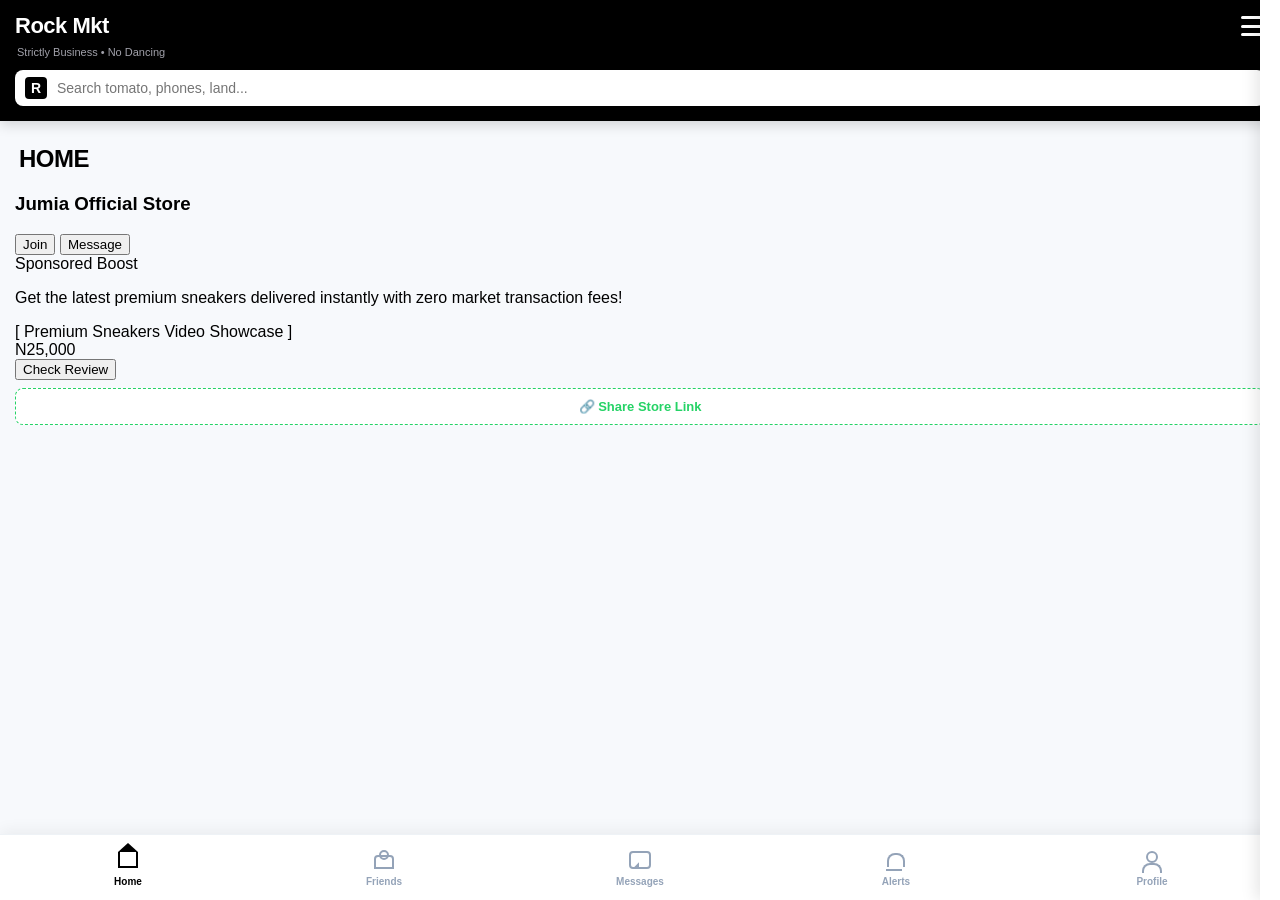
<file: frontend/index.html>
<!DOCTYPE html>
<html lang="en">
<head>
    <meta charset="UTF-8">
    <meta name="viewport" content="width=device-width, initial-scale=1.0">
    <title>Rock Mkt - HOME</title>
    <link rel="stylesheet" href="base.css"><link rel="stylesheet" href="feed.css"><link rel="stylesheet" href="lists.css"><link rel="stylesheet" href="profile.css">
</head>
<body>

    <!-- Shared Fixed Top Header -->
    <div class="app-header">
        <div class="header-top-row">
            <div class="header-left-group">
                <span id="headerTitle">Rock Mkt</span>
            </div>
            <button class="menu-trigger-btn" onclick="toggleSidebar(true)">
                <span class="menu-line"></span>
                <span class="menu-line"></span>
                <span class="menu-line"></span>
            </button>
        </div>
        <div class="tagline">Strictly Business • No Dancing</div>
        <div class="search-container">
            <div class="brand-token-r">R</div>
            <input type="text" class="search-input" placeholder="Search tomato, phones, land...">
        </div>
    </div>

    <!-- SIDEBAR DRAWER OVERLAY WRAPPER -->
    <div id="sidebarOverlay" class="sidebar-overlay" onclick="toggleSidebar(false)"></div>
    <div id="sidebarMenu" class="sidebar-drawer">
        <div class="sidebar-header">
            <h3>Rock Mkt Hub</h3>
            <button class="close-sidebar-btn" onclick="toggleSidebar(false)">&times;</button>
        </div>
        <div class="sidebar-links">
            <a href="#" class="sidebar-item"><div class="sb-icon-box"><div class="drawn-sb-badge"></div></div><span>Verification Badges</span></a>
            <a href="#" class="sidebar-item"><div class="sb-icon-box"><div class="drawn-sb-boost"></div></div><span>Boost My Listings</span></a>
            <a href="#" class="sidebar-item"><div class="sb-icon-box"><div class="drawn-sb-ledger"></div></div><span>My Deals Ledger</span></a>
            <a href="#" class="sidebar-item"><div class="sb-icon-box"><div class="drawn-sb-saves"></div></div><span>Saved Listings</span></a>
            <hr class="sidebar-divider">
            <a href="#" class="sidebar-item"><div class="sb-icon-box"><div class="drawn-sb-settings"></div></div><span>Settings</span></a>
            <a href="#" class="sidebar-item"><div class="sb-icon-box"><div class="drawn-sb-report"></div></div><span>Report App Issues</span></a>
            <a href="#" class="sidebar-item"><div class="sb-icon-box"><div class="drawn-sb-pending"></div></div><span>Pending Reports</span></a>
            <hr class="sidebar-divider">
            <a href="gate.html" class="sidebar-item logout-link"><div class="sb-icon-box"><div class="drawn-sb-logout"></div></div><span>Log Out</span></a>
        </div>
    </div>

    <div class="screen-content-area">
        <!-- Capitalized bold page name component marker -->
        <h1 class="page-bold-title">HOME</h1>

        <!-- Post Card 1 -->
        <div class="post-card">
            
                
                    <h3 class="store-title">Jumia Official Store</h3>
                    <div class="top-action-row">
                        <button class="btn-top-join" id="joinBtn1" onclick="handleJoin(1)">Join</button>
                        <button class="btn-top-msg" onclick="location.href='messages.html'">Message</button>
                    </div>
                </div>
                <span class="boost-tag">Sponsored Boost</span>
            </div>
            <p class="post-text">Get the latest premium sneakers delivered instantly with zero market transaction fees!</p>
            <div class="media-showcase">[ Premium Sneakers Video Showcase ]</div>
            <div class="price-tag">N25,000</div>
            
            <div class="card-bottom-actions">
                <button class="btn-bottom-review" style="margin-bottom: 8px;">Check Review</button>
                <!-- NEW PRO FEATURE: Pro Share Link feature helper element -->
                <button class="btn-share-link" onclick="alert('Store URL link copied! Blast it to your WhatsApp Status.')">🔗 Share Store Link</button>
            </div>
        </div>
    </div>

    <!-- NATIVE FOOTER NAVIGATION DOCK PANEL -->
    <div class="bottom-nav">
        <div class="nav-item active-nav" onclick="location.href='index.html'">
            <div class="icon-container"><div class="drawn-icon-home"></div></div>
            <div class="nav-text">Home</div>
        </div>
        <div class="nav-item" onclick="location.href='friends.html'">
            <div class="icon-container"><div class="drawn-icon-friend"></div></div>
            <div class="nav-text">Friends</div>
        </div>
        <div class="nav-item" onclick="location.href='messages.html'">
            <div class="icon-container"><div class="drawn-icon-messages"></div></div>
            <div class="nav-text">Messages</div>
        </div>
        <div class="nav-item" onclick="location.href='alerts.html'">
            <div class="icon-container"><div class="drawn-icon-notifications"></div></div>
            <div class="nav-text">Alerts</div>
        </div>
        <div class="nav-item" onclick="location.href='profile.html'">
            <div class="icon-container"><div class="drawn-icon-profile"></div></div>
            <div class="nav-text">Profile</div>
        </div>
    </div>

    <script>
        function toggleSidebar(open) {
            const sidebar = document.getElementById('sidebarMenu');
            const overlay = document.getElementById('sidebarOverlay');
            if (open) { overlay.style.display = "block"; setTimeout(() => { overlay.style.opacity = "1"; sidebar.style.right = "0px"; }, 10); } 
            else { sidebar.style.right = "-280px"; overlay.style.opacity = "0"; setTimeout(() => { overlay.style.display = "none"; }, 300); }
        }
        function handleJoin(id) {
            const btn = document.getElementById(`joinBtn${id}`);
            btn.innerText = "Joined"; btn.classList.add('joined-state');
        }
    </script>
</body>
</html>
</file>
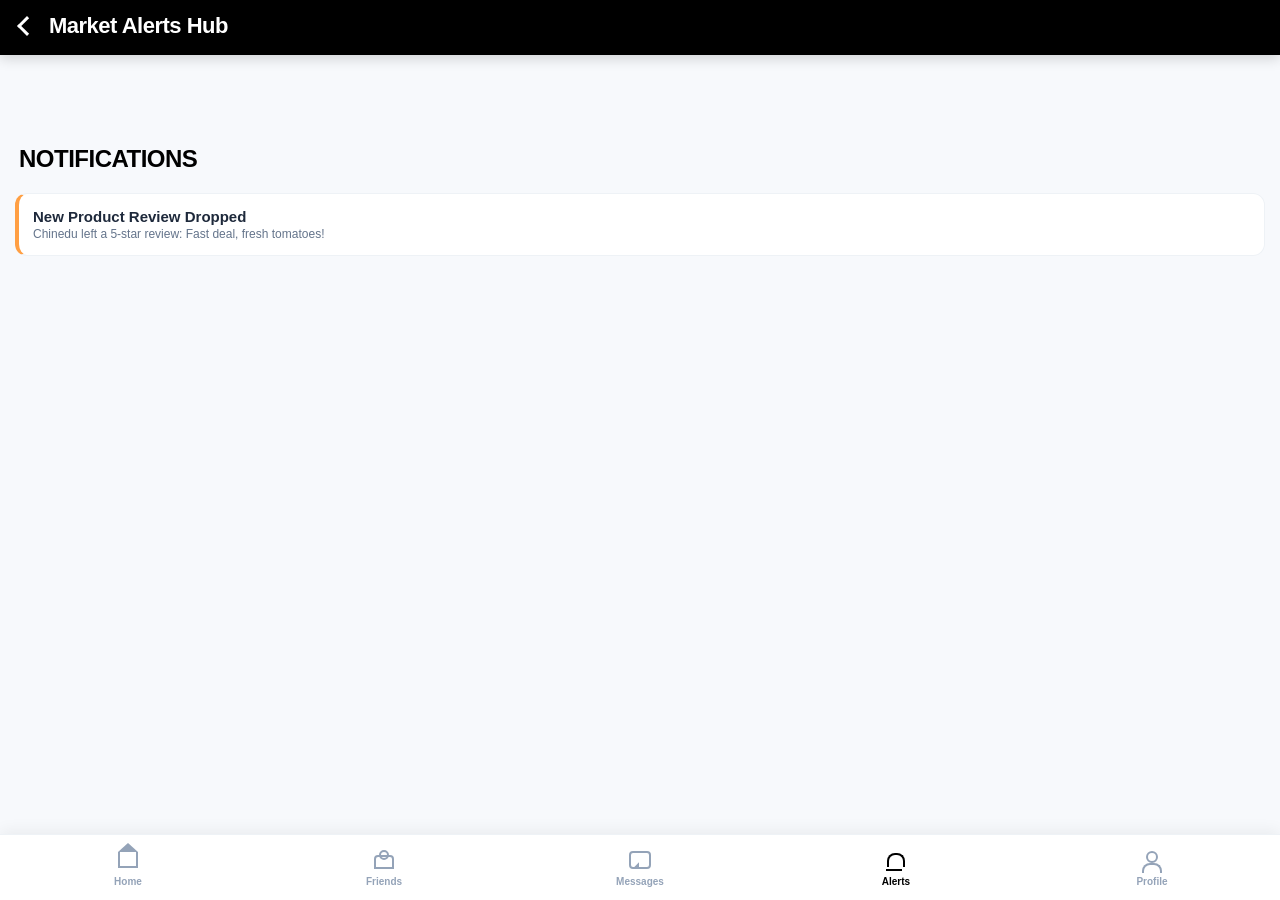
<file: frontend/alerts.html>
<!DOCTYPE html>
<html lang="en">
<head>
    <meta charset="UTF-8">
    <meta name="viewport" content="width=device-width, initial-scale=1.0">
    <title>Rock Mkt - NOTIFICATIONS</title>
    <link rel="stylesheet" href="base.css"><link rel="stylesheet" href="feed.css"><link rel="stylesheet" href="lists.css"><link rel="stylesheet" href="profile.css">
</head>
<body>

    <!-- Shared Fixed Top Header Panel -->
    <div class="app-header">
        <div class="header-top-row">
            <div class="header-left-group">
                <button class="back-btn-native" onclick="location.href='index.html'">
                    <span class="arrow-left-line"></span>
                </button>
                <span id="headerTitle">Market Alerts Hub</span>
            </div>
        </div>
    </div>

    <!-- MAIN NOTIFICATION ALERT LAYOUT BLOCKS PANEL -->
    <div class="screen-content-area">
        <!-- Capitalized bold page heading component marker -->
        <h1 class="page-bold-title">NOTIFICATIONS</h1>

        <div class="item-list-container">
            <div class="list-row-item unread-notification" onclick="alert('Opening full notification details popup window view...')">
                <div class="item-info-meta">
                    <div class="item-main-name">New Product Review Dropped</div>
                    <div class="item-sub-text">Chinedu left a 5-star review: Fast deal, fresh tomatoes!</div>
                </div>
            </div>
        </div>
    </div>

    <!-- PREMIUM BOTTOM NAVIGATION TAB DOCK BAR -->
    <div class="bottom-nav">
        <div class="nav-item" onclick="location.href='index.html'">
            <div class="icon-container"><div class="drawn-icon-home"></div></div>
            <div class="nav-text">Home</div>
        </div>
        <div class="nav-item" onclick="location.href='friends.html'">
            <div class="icon-container"><div class="drawn-icon-friend"></div></div>
            <div class="nav-text">Friends</div>
        </div>
        <div class="nav-item" onclick="location.href='messages.html'">
            <div class="icon-container"><div class="drawn-icon-messages"></div></div>
            <div class="nav-text">Messages</div>
        </div>
        <div class="nav-item active-nav" onclick="location.href='alerts.html'">
            <div class="icon-container"><div class="drawn-icon-notifications"></div></div>
            <div class="nav-text">Alerts</div>
        </div>
        <div class="nav-item" onclick="location.href='profile.html'">
            <div class="icon-container"><div class="drawn-icon-profile"></div></div>
            <div class="nav-text">Profile</div>
        </div>
    </div>
</body>
</html>
</file>
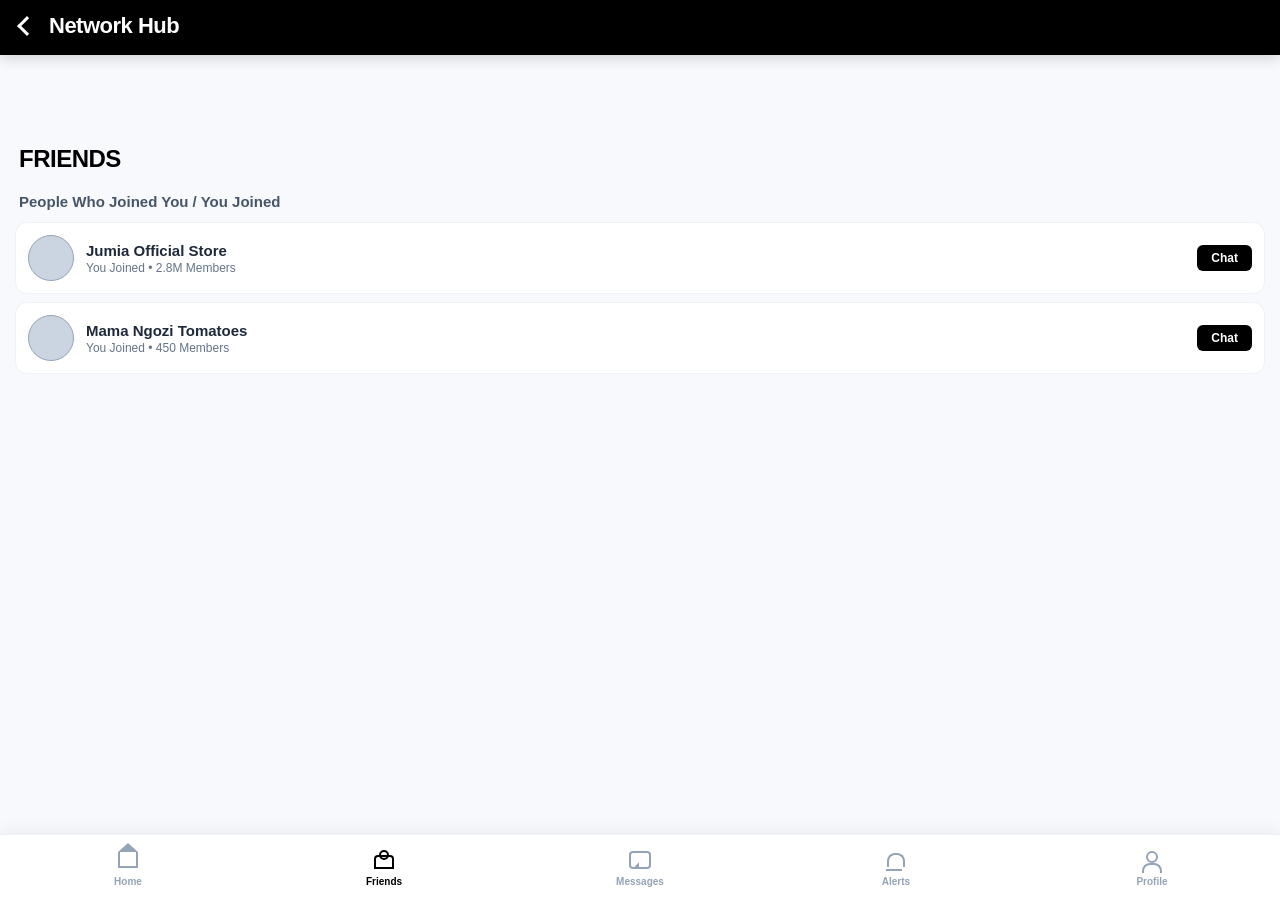
<file: frontend/friends.html>
<!DOCTYPE html>
<html lang="en">
<head>
    <meta charset="UTF-8">
    <meta name="viewport" content="width=device-width, initial-scale=1.0">
    <title>Rock Mkt - FRIENDS</title>
    <link rel="stylesheet" href="base.css"><link rel="stylesheet" href="feed.css"><link rel="stylesheet" href="lists.css"><link rel="stylesheet" href="profile.css">
</head>
<body>

    <!-- Shared Fixed Top Header Panel -->
    <div class="app-header">
        <div class="header-top-row">
            <div class="header-left-group">
                <button class="back-btn-native" onclick="location.href='index.html'">
                    <span class="arrow-left-line"></span>
                </button>
                <span id="headerTitle">Network Hub</span>
            </div>
        </div>
    </div>

    <!-- MAIN ISOLATED SCREEN FRAME AREA -->
    <div class="screen-content-area">
        <!-- Capitalized bold page heading component marker -->
        <h1 class="page-bold-title">FRIENDS</h1>
        
        <div class="list-title">People Who Joined You / You Joined</div>
        <div class="item-list-container">
            <div class="list-row-item">
                <div class="item-avatar-drawn"></div>
                <div class="item-info-meta">
                    <div class="item-main-name">Jumia Official Store</div>
                    <div class="item-sub-text">You Joined • 2.8M Members</div>
                </div>
                <button class="btn-list-action" onclick="location.href='messages.html'">Chat</button>
            </div>
            <div class="list-row-item">
                <div class="item-avatar-drawn"></div>
                <div class="item-info-meta">
                    <div class="item-main-name">Mama Ngozi Tomatoes</div>
                    <div class="item-sub-text">You Joined • 450 Members</div>
                </div>
                <button class="btn-list-action" onclick="location.href='messages.html'">Chat</button>
            </div>
        </div>
    </div>

    <!-- PREMIUM BOTTOM NAVIGATION TAB DOCK BAR -->
    <div class="bottom-nav">
        <div class="nav-item" onclick="location.href='index.html'">
            <div class="icon-container"><div class="drawn-icon-home"></div></div>
            <div class="nav-text">Home</div>
        </div>
        <div class="nav-item active-nav" onclick="location.href='friends.html'">
            <div class="icon-container"><div class="drawn-icon-friend"></div></div>
            <div class="nav-text">Friends</div>
        </div>
        <div class="nav-item" onclick="location.href='messages.html'">
            <div class="icon-container"><div class="drawn-icon-messages"></div></div>
            <div class="nav-text">Messages</div>
        </div>
        <div class="nav-item" onclick="location.href='alerts.html'">
            <div class="icon-container"><div class="drawn-icon-notifications"></div></div>
            <div class="nav-text">Alerts</div>
        </div>
        <div class="nav-item" onclick="location.href='profile.html'">
            <div class="icon-container"><div class="drawn-icon-profile"></div></div>
            <div class="nav-text">Profile</div>
        </div>
    </div>
</body>
</html>
</file>
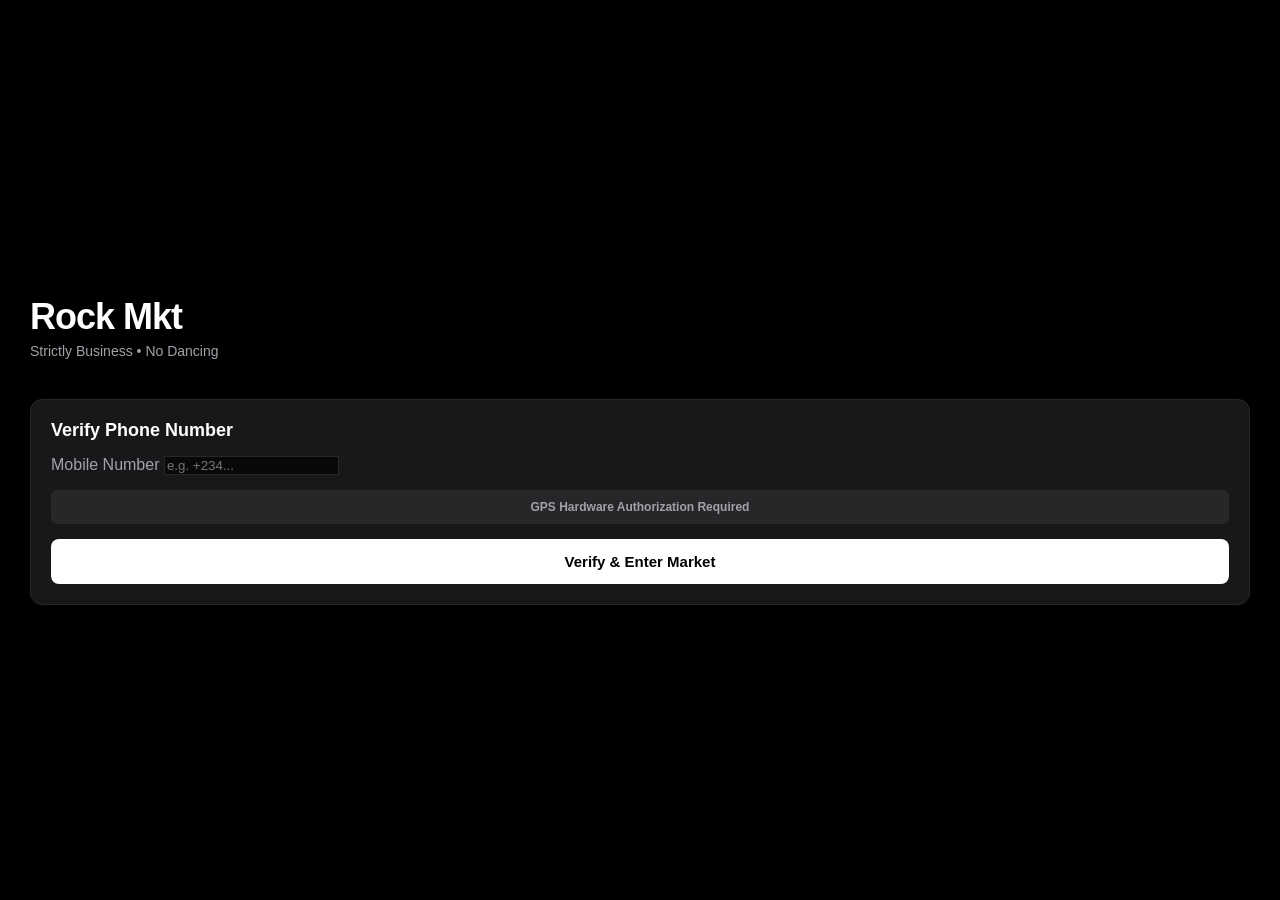
<file: frontend/gate.html>
<!DOCTYPE html>
<html lang="en">
<head>
    <meta charset="UTF-8">
    <meta name="viewport" content="width=device-width, initial-scale=1.0">
    <title>Rock Mkt - Security Gate</title>
    <link rel="stylesheet" href="base.css">
    <style>
        .gate-wrapper {
            background-color: #000000;
            position: fixed; top: 0; bottom: 0; left: 0; right: 0;
            display: flex; flex-direction: column; justify-content: center;
            padding: 30px; color: white; z-index: 5000;
        }
        .gate-logo { font-size: 36px; font-weight: 900; letter-spacing: -1px; margin-bottom: 5px; }
        .gate-tagline { color: #a1a1aa; font-size: 14px; margin-bottom: 40px; }
        .gate-box { background-color: #18181b; padding: 20px; border-radius: 12px; border: 1px solid #27272a; }
        .gate-title { font-size: 18px; font-weight: 700; margin-bottom: 15px; }
        .btn-gate-action {
            background-color: #ffffff; color: #000000; width: 100%; padding: 14px;
            border: none; border-radius: 8px; font-size: 15px; font-weight: bold;
            cursor: pointer; margin-top: 15px;
        }
        .gps-status-box {
            font-size: 12px; padding: 10px; border-radius: 6px; margin-top: 15px;
            text-align: center; font-weight: 600; background-color: #27272a; color: #a1a1aa;
        }
        .gps-verified { background-color: #065f46; color: #34d399; }
    </style>
</head>
<body style="padding: 0;">

    <div class="gate-wrapper">
        <div class="gate-logo">Rock Mkt</div>
        <div class="gate-tagline">Strictly Business • No Dancing</div>

        <div class="gate-box">
            <div class="gate-title">Verify Phone Number</div>
            <div class="form-group">
                <label style="color: #a1a1aa;">Mobile Number</label>
                <input type="tel" id="gatePhone" placeholder="e.g. +234..." style="background-color: #09090b; border: 1px solid #27272a; color: white;">
            </div>

            <div class="gps-status-box" id="gpsStatusField">GPS Hardware Authorization Required</div>
            
            <button class="btn-gate-action" onclick="verifyGateSecurity()">Verify & Enter Market</button>
        </div>
    </div>

    <script>
        let locationLocked = false;
        let latVal = 0; let lngVal = 0;

        function verifyGateSecurity() {
            const phone = document.getElementById('gatePhone').value;
            const statusBox = document.getElementById('gpsStatusField');

            if (!phone) {
                alert("Security Block: Please input a valid mobile number.");
                return;
            }

            if (!navigator.geolocation) {
                alert("Hardware Block: Device lacks GPS receiver routing modules.");
                return;
            }

            statusBox.innerText = "Verifying physical coordinates...";

            navigator.geolocation.getCurrentPosition(
                (position) => {
                    latVal = position.coords.latitude;
                    lngVal = position.coords.longitude;
                    locationLocked = true;
                    
                    statusBox.innerText = "Device Location Verified Secure";
                    statusBox.classList.add('gps-verified');
                    
                    // --- THE RUST WIRE CONNECTION HOOK ---
                    // This packs up your account data and shoots it directly into your Rust API port 5000!
                    fetch('http://127.0.0', {
                        method: 'POST',
                        headers: { 'Content-Type': 'application/json' },
                        body: JSON.stringify({
                            mobile_phone_key: phone,
                            store_display_name: "New Unverified Seller",
                            account_username: "user_" + phone.substring(phone.length - 4),
                            location_city_label: "Lagos Anchor Room",
                            facebook_link_url: null,
                            instagram_link_url: null,
                            milestones: {
                                current_completed_deals: 0,
                                permanent_public_reviews: 0,
                                total_joined_members: 0,
                                badge_unlocked_and_paid: false
                            }
                        })
                    })
                    .then(response => response.json())
                    .then(rustMessage => {
                        console.log("Rust Response Received:", rustMessage);
                        alert("Backend Response: " + rustMessage);
                        location.href = "index.html"; // Move safely into the marketplace
                    })
                    .catch(err => {
                        console.error("Connection Failed:", err);
                        alert("Error: Frontend could not reach the Rust engine power station on port 5000!");
                    });
                },
                (error) => {
                    statusBox.innerText = "GPS Authorization Denied";
                    alert("Security Refusal: Rock Mkt permanently blocks users who hide or spoof their live GPS location.");
                },
                { enableHighAccuracy: true, timeout: 10000 }
            );
        }
    </script>
</body>
</html>
</file>
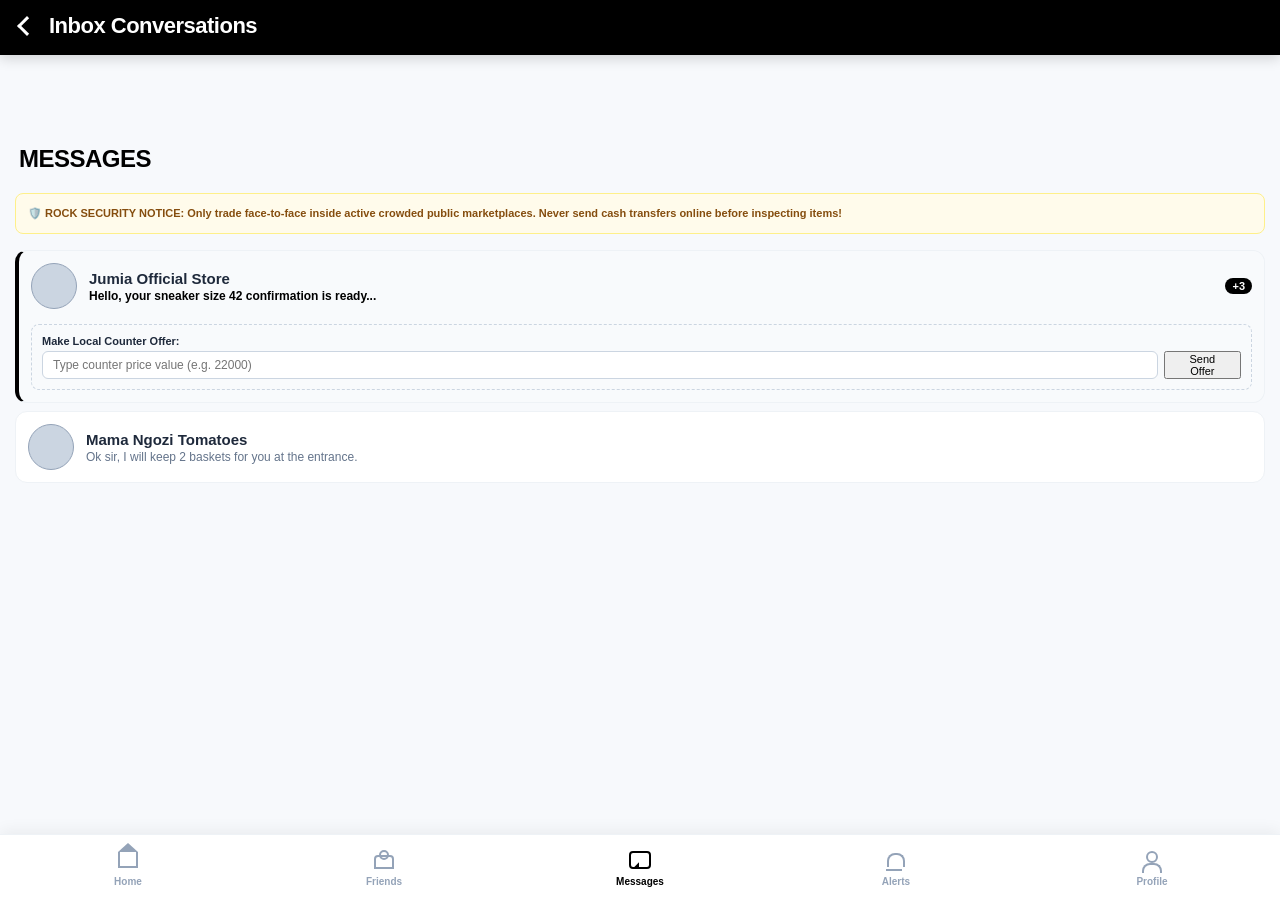
<file: frontend/messages.html>
<!DOCTYPE html>
<html lang="en">
<head>
    <meta charset="UTF-8">
    <meta name="viewport" content="width=device-width, initial-scale=1.0">
    <title>Rock Mkt - MESSAGES</title>
    <link rel="stylesheet" href="base.css"><link rel="stylesheet" href="feed.css"><link rel="stylesheet" href="lists.css"><link rel="stylesheet" href="profile.css">
</head>
<body>

    <!-- Shared Top Navigation Header Panel -->
    <div class="app-header">
        <div class="header-top-row">
            <div class="header-left-group">
                <button class="back-btn-native" onclick="location.href='index.html'">
                    <span class="arrow-left-line"></span>
                </button>
                <span id="headerTitle">Inbox Conversations</span>
            </div>
        </div>
    </div>

    <!-- MAIN CHAT INBOX DATA FLOW AREA -->
    <div class="screen-content-area">
        <!-- Capitalized bold page heading component marker -->
        <h1 class="page-bold-title">MESSAGES</h1>

        <!-- NEW PRO FEATURE: OfferUp-inspired Security Meetup Warning Banner layout -->
        <div class="safety-warning-banner">
            🛡️ ROCK SECURITY NOTICE: Only trade face-to-face inside active crowded public marketplaces. Never send cash transfers online before inspecting items!
        </div>

        <div class="item-list-container">
            
            <!-- Dynamic Thread Row 1: Active unread thread locked right at the top -->
            <div class="list-row-item unread-thread" style="flex-direction: column; align-items: stretch; gap: 10px;">
                <div style="display: flex; align-items: center; gap: 12px; width: 100%;">
                    <div class="item-avatar-drawn"></div>
                    <div class="item-info-meta">
                        <div class="item-main-name">Jumia Official Store</div>
                        <div class="item-sub-text font-bold">Hello, your sneaker size 42 confirmation is ready...</div>
                    </div>
                    <div class="unread-count-indicator">+3</div>
                </div>
                
                <!-- NEW PRO FEATURE: Carousell-style Bargain Counter Price Box entry portal layout -->
                <div class="bargain-counter-tray">
                    <div style="font-size: 11px; font-weight: bold; color: #1e293b; margin-bottom: 4px;">Make Local Counter Offer:</div>
                    <div style="display: flex; gap: 6px;">
                        <input type="number" id="bargainOffer1" placeholder="Type counter price value (e.g. 22000)" style="padding: 6px 10px; font-size: 12px; height: auto;">
                        <button class="btn-top-join" style="padding: 0 12px; font-size: 11px;" onclick="alert('Bargain Counter Offer Sent Successfully! Awaiting owner face-to-face response.')">Send Offer</button>
                    </div>
                </div>
            </div>

            <!-- Dynamic Thread Row 2: Standard read chat conversation layout ledger -->
            <div class="list-row-item">
                <div class="item-avatar-drawn"></div>
                <div class="item-info-meta">
                    <div class="item-main-name">Mama Ngozi Tomatoes</div>
                    <div class="item-sub-text">Ok sir, I will keep 2 baskets for you at the entrance.</div>
                </div>
            </div>
            
        </div>
    </div>

    <!-- PREMIUM BOTTOM NAVIGATION TAB DOCK BAR -->
    <div class="bottom-nav">
        <div class="nav-item" onclick="location.href='index.html'">
            <div class="icon-container"><div class="drawn-icon-home"></div></div>
            <div class="nav-text">Home</div>
        </div>
        <div class="nav-item" onclick="location.href='friends.html'">
            <div class="icon-container"><div class="drawn-icon-friend"></div></div>
            <div class="nav-text">Friends</div>
        </div>
        <div class="nav-item active-nav" onclick="location.href='messages.html'">
            <div class="icon-container"><div class="drawn-icon-messages"></div></div>
            <div class="nav-text">Messages</div>
        </div>
        <div class="nav-item" onclick="location.href='alerts.html'">
            <div class="icon-container"><div class="drawn-icon-notifications"></div></div>
            <div class="nav-text">Alerts</div>
        </div>
        <div class="nav-item" onclick="location.href='profile.html'">
            <div class="icon-container"><div class="drawn-icon-profile"></div></div>
            <div class="nav-text">Profile</div>
        </div>
    </div>
</body>
</html>
</file>
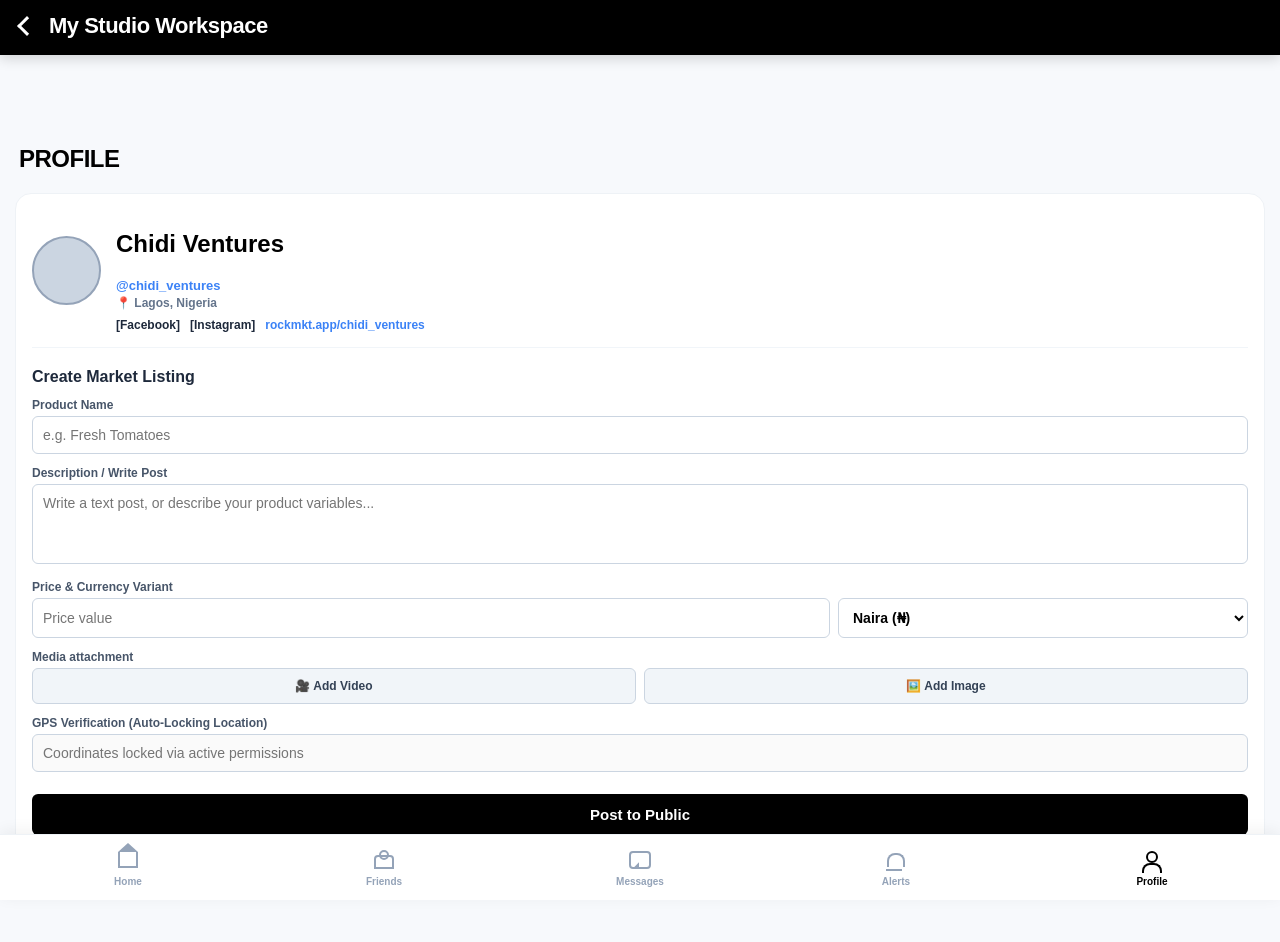
<file: frontend/profile.html>
<!DOCTYPE html>
<html lang="en">
<head>
    <meta charset="UTF-8">
    <meta name="viewport" content="width=device-width, initial-scale=1.0">
    <title>Rock Mkt - PROFILE</title>
    <link rel="stylesheet" href="base.css"><link rel="stylesheet" href="feed.css"><link rel="stylesheet" href="lists.css"><link rel="stylesheet" href="profile.css">
</head>
<body>

    <!-- Shared Top Fixed Header Navigation Panel -->
    <div class="app-header">
        <div class="header-top-row">
            <div class="header-left-group">
                <button class="back-btn-native" onclick="location.href='index.html'">
                    <span class="arrow-left-line"></span>
                </button>
                <span id="headerTitle">My Studio Workspace</span>
            </div>
        </div>
    </div>

    <!-- MAIN PROFILE WORKSPACE WRAPPER CONTEXT -->
    <div class="screen-content-area">
        <!-- Capitalized bold page heading component marker -->
        <h1 class="page-bold-title">PROFILE</h1>

        <div class="profile-card">
            <div class="profile-main">
                <div class="profile-avatar-drawn"></div>
                <div class="profile-details">
                    <h2 class="user-name">Chidi Ventures</h2>
                    <p class="profile-username-label">@chidi_ventures</p>
                    <p class="profile-location-text">📍 Lagos, Nigeria</p>
                    <div class="social-links-row">
                        <a href="#" onclick="alert('Opening Facebook verification trace Link...')">[Facebook]</a>
                        <a href="#" onclick="alert('Opening Instagram connection Link...')">[Instagram]</a>
                        <a href="#" class="profile-url-link">rockmkt.app/chidi_ventures</a>
                    </div>
                </div>
            </div>

            <!-- DETAILED ADVANCED ATTRIBUTES TEXT FORUM EDITOR BOX -->
            <div class="post-form-box">
                <div class="form-title">Create Market Listing</div>
                
                <div class="form-group">
                    <label>Product Name</label>
                    <input type="text" id="itemName" placeholder="e.g. Fresh Tomatoes">
                </div>

                <div class="form-group">
                    <label>Description / Write Post</label>
                    <textarea id="itemDesc" placeholder="Write a text post, or describe your product variables..."></textarea>
                </div>

                <div class="form-group">
                    <label>Price & Currency Variant</label>
                    <div class="input-row">
                        <input type="number" id="itemPrice" placeholder="Price value">
                        <select id="itemCurrency">
                            <option value="NGN">Naira (₦)</option>
                            <option value="USD">Dollar ($)</option>
                            <option value="GHS">Cedis (₵)</option>
                        </select>
                    </div>
                </div>

                <div class="form-group">
                    <label>Media attachment</label>
                    <div class="input-row">
                        <button class="btn-media-trigger" onclick="alert('Camera activated to record video showcase')">🎥 Add Video</button>
                        <button class="btn-media-trigger" onclick="alert('Photo gallery container loaded')">🖼️ Add Image</button>
                    </div>
                </div>

                <div class="form-group">
                    <label>GPS Verification (Auto-Locking Location)</label>
                    <input type="text" id="itemLocation" placeholder="Coordinates locked via active permissions" disabled>
                </div>

                <button class="market-btn" onclick="getLiveLocation()">Post to Public</button>
            </div>
        </div>
    </div>

    <!-- PREMIUM BOTTOM NAVIGATION TAB DOCK BAR -->
    <div class="bottom-nav">
        <div class="nav-item" onclick="location.href='index.html'">
            <div class="icon-container"><div class="drawn-icon-home"></div></div>
            <div class="nav-text">Home</div>
        </div>
        <div class="nav-item" onclick="location.href='friends.html'">
            <div class="icon-container"><div class="drawn-icon-friend"></div></div>
            <div class="nav-text">Friends</div>
        </div>
        <div class="nav-item" onclick="location.href='messages.html'">
            <div class="icon-container"><div class="drawn-icon-messages"></div></div>
            <div class="nav-text">Messages</div>
        </div>
        <div class="nav-item" onclick="location.href='alerts.html'">
            <div class="icon-container"><div class="drawn-icon-notifications"></div></div>
            <div class="nav-text">Alerts</div>
        </div>
        <div class="nav-item active-nav" onclick="location.href='profile.html'">
            <div class="icon-container"><div class="drawn-icon-profile"></div></div>
            <div class="nav-text">Profile</div>
        </div>
    </div>

    <script>
        function getLiveLocation() {
            const locationInput = document.getElementById('itemLocation');
            const nameInput = document.getElementById('itemName').value;
            if (!nameInput) { alert("Error: Please provide a Product Name configuration first!"); return; }
            if (!navigator.geolocation) { alert("Error: Hardware device does not support geolocation metrics."); return; }
            locationInput.placeholder = "Locating verified system coordinates...";
            navigator.geolocation.getCurrentPosition(
                (position) => {
                    const lat = position.coords.latitude; const lng = position.coords.longitude;
                    locationInput.value = `Lat: ${lat.toFixed(5)}, Lng: ${lng.toFixed(5)}`;
                    alert(`Success! GPS Location Verified. Ready to launch post to the public marketplace feed!`);
                },
                (error) => {
                    locationInput.placeholder = "Coordinates locked via active permissions";
                    alert("Security Error: Active location telemetry handles tracking to block fraudulent listings.");
                },
                { enableHighAccuracy: true, timeout: 10000 }
            );
        }
    </script>
</body>
</html>
</file>
<file: frontend/base.css>
/* GLOBAL CONFIGURATIONS */
body {
    font-family: 'Segoe UI', Arial, sans-serif;
    background-color: #f7f9fc;
    margin: 0;
    padding: 145px 15px 90px 15px; /* Protected space for headers and footers */
}

/* Thick Black Top Header Panel */
.app-header {
    position: fixed;
    top: 0;
    left: 0;
    right: 0;
    background-color: #000000;
    color: #ffffff;
    padding: 12px 15px 15px 15px;
    box-shadow: 0 4px 12px rgba(0,0,0,0.15);
    z-index: 1000;
    display: flex;
    flex-direction: column;
    gap: 8px;
}
.header-top-row { display: flex; align-items: center; justify-content: space-between; width: 100%; height: 28px; }
.header-left-group { display: flex; align-items: center; gap: 10px; }
#headerTitle { font-size: 22px; font-weight: 800; margin: 0; color: #ffffff; letter-spacing: -0.5px; }
.tagline { font-size: 11px; color: #a1a1aa; text-align: left; margin-top: -2px; padding-left: 2px; }

/* Menu Triggers and Buttons Lines */
.menu-trigger-btn { background: none; border: none; width: 24px; height: 20px; display: flex; flex-direction: column; justify-content: space-between; cursor: pointer; padding: 0; }
.menu-line { width: 24px; height: 3px; background-color: white; border-radius: 2px; display: block; }
.back-btn-native { background: none; border: none; width: 24px; height: 24px; cursor: pointer; display: flex; align-items: center; justify-content: center; padding: 0; }
.arrow-left-line { width: 11px; height: 11px; border-left: 3px solid white; border-bottom: 3px solid white; transform: rotate(45deg); display: block; }

/* Search Bar System */
.search-container { position: relative; width: 100%; display: flex; align-items: center; margin-top: 4px; }
.search-input { width: 100%; padding: 10px 12px 10px 42px; border: none; border-radius: 8px; font-size: 14px; background-color: #ffffff; color: #1e293b; box-sizing: border-box; }
.brand-token-r { position: absolute; left: 10px; width: 22px; height: 22px; background-color: #000000; color: #ffffff; border-radius: 4px; display: flex; align-items: center; justify-content: center; font-size: 14px; font-weight: 900; font-family: 'Arial Black', Impact, sans-serif; user-select: none; }

/* Slideout Sidebar Menu Drawer */
.sidebar-overlay { position: fixed; top: 0; bottom: 0; left: 0; right: 0; background-color: rgba(0, 0, 0, 0.4); z-index: 2000; display: none; opacity: 0; transition: opacity 0.3s ease; }
.sidebar-drawer { position: fixed; top: 0; bottom: 0; right: -280px; width: 260px; background-color: white; box-shadow: -4px 0 15px rgba(0,0,0,0.1); z-index: 2001; padding: 20px; display: flex; flex-direction: column; transition: right 0.3s cubic-bezier(0.1, 0.9, 0.2, 1); overflow-y: auto; }
.sidebar-header { display: flex; justify-content: space-between; align-items: center; border-bottom: 1px solid #eef2f6; padding-bottom: 12px; margin-bottom: 12px; }
.sidebar-header h3 { margin: 0; color: #1e293b; font-size: 18px; font-weight: 800; }
.close-sidebar-btn { background: none; border: none; font-size: 24px; color: #94a3b8; cursor: pointer; }
.sidebar-links { display: flex; flex-direction: column; gap: 2px; }
.sidebar-divider { border: 0; border-top: 1px solid #eef2f6; margin: 8px 0; }
.sidebar-item { display: flex; align-items: center; gap: 12px; color: #334155; text-decoration: none; font-size: 14px; font-weight: 600; padding: 10px; border-radius: 8px; }
.sidebar-item:active { background-color: #f1f5f9; }
.sb-icon-box { width: 24px; height: 24px; display: flex; align-items: center; justify-content: center; }

/* Sidebar Vector Icon Draw Operations */
.drawn-sb-badge { width: 12px; height: 12px; border: 2px solid #334155; border-radius: 50%; position: relative; }
.drawn-sb-badge::after { content: ""; position: absolute; top: 3px; left: 3px; width: 4px; height: 4px; background-color: #334155; border-radius: 50%; }
.drawn-sb-boost { width: 10px; height: 10px; border-top: 3px solid #334155; border-left: 3px solid #334155; transform: rotate(45deg); margin-top: 4px; position: relative; }
.drawn-sb-boost::after { content: ""; position: absolute; top: -1px; left: -1px; width: 3px; height: 12px; background-color: #334155; transform: rotate(-45deg); transform-origin: top left; }
.drawn-sb-ledger { width: 12px; height: 14px; border: 2px solid #334155; border-radius: 2px; position: relative; }
.drawn-sb-ledger::after { content: ""; position: absolute; top: 3px; left: 3px; width: 6px; height: 2px; background-color: #334155; box-shadow: 0 4px 0 #334155; }
.drawn-sb-saves { width: 10px; height: 14px; border: 2px solid #334155; border-bottom: none; position: relative; }
.drawn-sb-saves::after { content: ""; position: absolute; bottom: -4px; left: -2px; width: 0; height: 0; border-left: 7px solid #334155; border-right: 7px solid #334155; border-bottom: 5px solid transparent; }
.drawn-sb-settings { width: 10px; height: 10px; border: 3px dashed #334155; border-radius: 50%; }
.drawn-sb-report { width: 0; height: 0; border-left: 8px solid transparent; border-right: 8px solid transparent; border-bottom: 14px solid #334155; position: relative; }
.drawn-sb-pending { width: 14px; height: 14px; border: 2px solid #334155; border-radius: 3px; position: relative; }
.drawn-sb-pending::after { content: ""; position: absolute; top: 4px; left: 4px; width: 6px; height: 6px; border-left: 2px solid #334155; border-bottom: 2px solid #334155; transform: rotate(-45deg); }
.sidebar-links .logout-link { color: #e11d48; }
.drawn-sb-logout { width: 12px; height: 12px; border: 2px solid #e11d48; border-right: none; border-radius: 3px 0 0 3px; position: relative; }
.drawn-sb-logout::after { content: ""; position: absolute; top: 3px; left: 6px; width: 8px; height: 2px; background-color: #e11d48; box-shadow: 4px -2px 0 #e11d48; }

/* Premium Navigation Dock Pinned to Bottom */
.bottom-nav {
    position: fixed;
    bottom: 0;
    left: 0;
    right: 0;
    background-color: #ffffff;
    height: 65px;
    display: flex;
    flex-direction: row !important;
    justify-content: space-around;
    align-items: center;
    box-shadow: 0 -3px 15px rgba(0,0,0,0.06);
    border-top: 1px solid #eef2f6;
    z-index: 1000;
}
.nav-item {
    display: flex;
    flex-direction: column !important;
    align-items: center;
    justify-content: center;
    color: #94a3b8;
    cursor: pointer;
    flex: 1;
    height: 100%;
}
.icon-container { height: 24px; display: flex; align-items: center; justify-content: center; margin-bottom: 4px; }
.nav-text { font-size: 10px; font-weight: 600; }

/* 100% Vector Drawn Tab Icons */
.drawn-icon-home { width: 16px; height: 14px; border: 2px solid #94a3b8; border-top: none; position: relative; }
.drawn-icon-home::before { content: ""; position: absolute; top: -9px; left: -2px; width: 0; height: 0; border-left: 10px solid transparent; border-right: 10px solid transparent; border-bottom: 9px solid #94a3b8; }
.active-nav .drawn-icon-home { border-color: #000000; }
.active-nav .drawn-icon-home::before { border-bottom-color: #000000; }

.drawn-icon-friend { width: 16px; height: 10px; border: 2px solid #94a3b8; border-radius: 4px 4px 0 0; position: relative; margin-top: 4px; }
.drawn-icon-friend::before { content: ""; position: absolute; top: -7px; left: 3px; width: 6px; height: 6px; border: 2px solid #94a3b8; border-radius: 50%; }
.active-nav .drawn-icon-friend, .active-nav .drawn-icon-friend::before { border-color: #000000; }

.drawn-icon-messages { width: 18px; height: 14px; border: 2px solid #94a3b8; border-radius: 4px; position: relative; }
.drawn-icon-messages::after { content: ""; position: absolute; bottom: -5px; left: 4px; width: 0; height: 0; border-left: 4px solid #94a3b8; border-right: 4px solid transparent; border-bottom: 4px solid transparent; border-top: 4px solid transparent; transform: rotate(45deg); }
.active-nav .drawn-icon-messages { border-color: #000000; }
.active-nav .drawn-icon-messages::after { border-left-color: #000000; }

.drawn-icon-notifications { width: 14px; height: 12px; border: 2px solid #94a3b8; border-bottom: none; border-radius: 8px 8px 0 0; position: relative; }
.drawn-icon-notifications::after { content: ""; position: absolute; bottom: -4px; left: -3px; width: 16px; height: 2px; background-color: #94a3b8; }
.active-nav .drawn-icon-notifications { border-color: #000000; }
.active-nav .drawn-icon-notifications::after { background-color: #000000; }

.drawn-icon-profile { width: 8px; height: 8px; border: 2px solid #94a3b8; border-radius: 50%; position: relative; margin-top: -6px; }
.drawn-icon-profile::after { content: ""; position: absolute; top: 10px; left: -6px; width: 16px; height: 8px; border: 2px solid #94a3b8; border-bottom: none; border-radius: 8px 8px 0 0; }
.active-nav .drawn-icon-profile, .active-nav .drawn-icon-profile::after { border-color: #000000; }
.active-nav { color: #000000; }

/* Page bold headings component style */
.page-bold-title { font-size: 24px; font-weight: 800; color: #000000; margin: 0 0 20px 4px; letter-spacing: -0.5px; }
</file>
<file: frontend/feed.css>
/* Styling updates for the WhatsApp Share Link token component */
.btn-share-link {
    width: 100%;
    background-color: #ffffff;
    color: #25d366; /* WhatsApp brand green accent */
    border: 1px dashed #25d366;
    padding: 10px;
    font-size: 13px;
    font-weight: bold;
    border-radius: 8px;
    cursor: pointer;
    display: flex;
    align-items: center;
    justify-content: center;
    gap: 6px;
}
.btn-share-link:active { background-color: #f0fdf4; }

/* Security Meetup Alert Notice Strip */
.safety-warning-banner {
    background-color: #fffbeb;
    border: 1px solid #fef08a;
    color: #854d0e; /* Dark gold warning tone */
    padding: 12px;
    font-size: 11px;
    font-weight: 600;
    line-height: 1.4;
    border-radius: 8px;
    margin-bottom: 16px;
}

/* Carousell-style Bargain counter input portal */
.bargain-counter-tray {
    background-color: #f8fafc;
    border: 1px dashed #cbd5e1;
    padding: 10px;
    border-radius: 8px;
    margin-top: 5px;
}
</file>
<file: frontend/lists.css>
/* CONTAINER & ROW ARCHITECTURE FOR STANDALONE VIEWS */
.list-title { 
    font-size: 15px; 
    font-weight: 700; 
    color: #475569; 
    margin-bottom: 12px; 
    padding-left: 4px; 
}
.item-list-container { 
    display: flex; 
    flex-direction: column; 
    gap: 8px; 
}
.list-row-item { 
    background-color: white; 
    border-radius: 12px; 
    padding: 12px; 
    display: flex; 
    align-items: center; 
    gap: 12px; 
    border: 1px solid #eef2f6; 
    position: relative; 
}
.item-avatar-drawn { 
    width: 44px; 
    height: 44px; 
    background-color: #cbd5e1; 
    border-radius: 50%; 
    flex-shrink: 0; 
    border: 1px solid #94a3b8; 
}
.item-info-meta { 
    flex: 1; 
    min-width: 0; 
}
.item-main-name { 
    font-size: 15px; 
    font-weight: 700; 
    color: #1e293b; 
    margin-bottom: 2px; 
}
.item-sub-text { 
    font-size: 12px; 
    color: #64748b; 
    white-space: nowrap; 
    overflow: hidden; 
    text-overflow: ellipsis; 
}
.font-bold { 
    font-weight: 600; 
    color: #000000 !important; 
}

/* STATE FLAG CHANNELS LOOKS */
.unread-thread { 
    background-color: #f8fafc; 
    border-left: 4px solid #000000; 
}
.unread-notification { 
    border-left: 4px solid #ff9f43; 
    padding: 14px; 
}
.unread-count-indicator { 
    background-color: #000000; 
    color: white; 
    font-size: 11px; 
    font-weight: 800; 
    padding: 2px 7px; 
    border-radius: 20px; 
}
.btn-list-action { 
    background-color: #000000; 
    color: white; 
    border: none; 
    padding: 6px 14px; 
    font-size: 12px; 
    font-weight: bold; 
    border-radius: 6px; 
    cursor: pointer; 
}
</file>
<file: frontend/profile.css>
/* STUDIO WORKSPACE IDENTITY STYLES */
.profile-card { 
    background-color: white; 
    border-radius: 16px; 
    padding: 16px; 
    border: 1px solid #eef2f6; 
}
.profile-main { 
    display: flex; 
    gap: 15px; 
    align-items: center; 
    border-bottom: 1px solid #f1f5f9; 
    padding-bottom: 15px; 
    margin-bottom: 15px; 
}
.profile-avatar-drawn { 
    width: 65px; 
    height: 65px; 
    background-color: #cbd5e1; 
    border-radius: 50%; 
    border: 2px solid #94a3b8; 
    flex-shrink: 0; 
}
.profile-details { 
    flex: 1; 
}
.profile-username-label { 
    font-size: 13px; 
    color: #3b82f6; 
    font-weight: 600; 
    margin: 3px 0; 
}
.profile-location-text { 
    font-size: 12px; 
    color: #64748b; 
    font-weight: bold; 
    margin: 0 0 8px 0; 
}
.social-links-row { 
    display: flex; 
    flex-wrap: wrap; 
    gap: 10px; 
    font-size: 12px; 
    font-weight: bold; 
}
.social-links-row a { 
    color: #1e293b; 
    text-decoration: none; 
}
.profile-url-link { 
    color: #3b82f6 !important; 
}

/* DEEP MARKET LOGICAL FORUM CREATION INPUT FIELDS */
.post-form-box { 
    padding-top: 5px; 
}
.form-title { 
    font-size: 16px; 
    font-weight: 800; 
    margin-bottom: 12px; 
    color: #1e293b; 
}
.form-group { 
    margin-bottom: 12px; 
}
label { 
    display: block; 
    font-size: 12px; 
    margin-bottom: 4px; 
    font-weight: bold; 
    color: #475569; 
}
input, select, textarea { 
    width: 100%; 
    padding: 10px; 
    border: 1px solid #cbd5e1; 
    border-radius: 6px; 
    box-sizing: border-box; 
    font-size: 14px; 
}
textarea { 
    height: 80px; 
    resize: none; 
    font-family: inherit; 
}
textarea:focus, input:focus { 
    outline: none; 
    border-color: #000000; 
}
.input-row { 
    display: flex; 
    gap: 8px; 
    width: 100%; 
}
.input-row input { 
    flex: 2; 
}
.input-row select { 
    flex: 1; 
    font-weight: bold; 
    background-color: white; 
    cursor: pointer; 
}
.btn-media-trigger { 
    flex: 1; 
    background-color: #f1f5f9; 
    color: #334155; 
    border: 1px solid #cbd5e1; 
    padding: 10px; 
    border-radius: 6px; 
    font-size: 12px; 
    font-weight: bold; 
    cursor: pointer; 
}
.market-btn { 
    background-color: #000000; 
    color: white; 
    font-weight: bold; 
    padding: 12px; 
    border: none; 
    border-radius: 6px; 
    width: 100%; 
    margin-top: 10px; 
    cursor: pointer; 
    font-size: 15px; 
}
</file>
